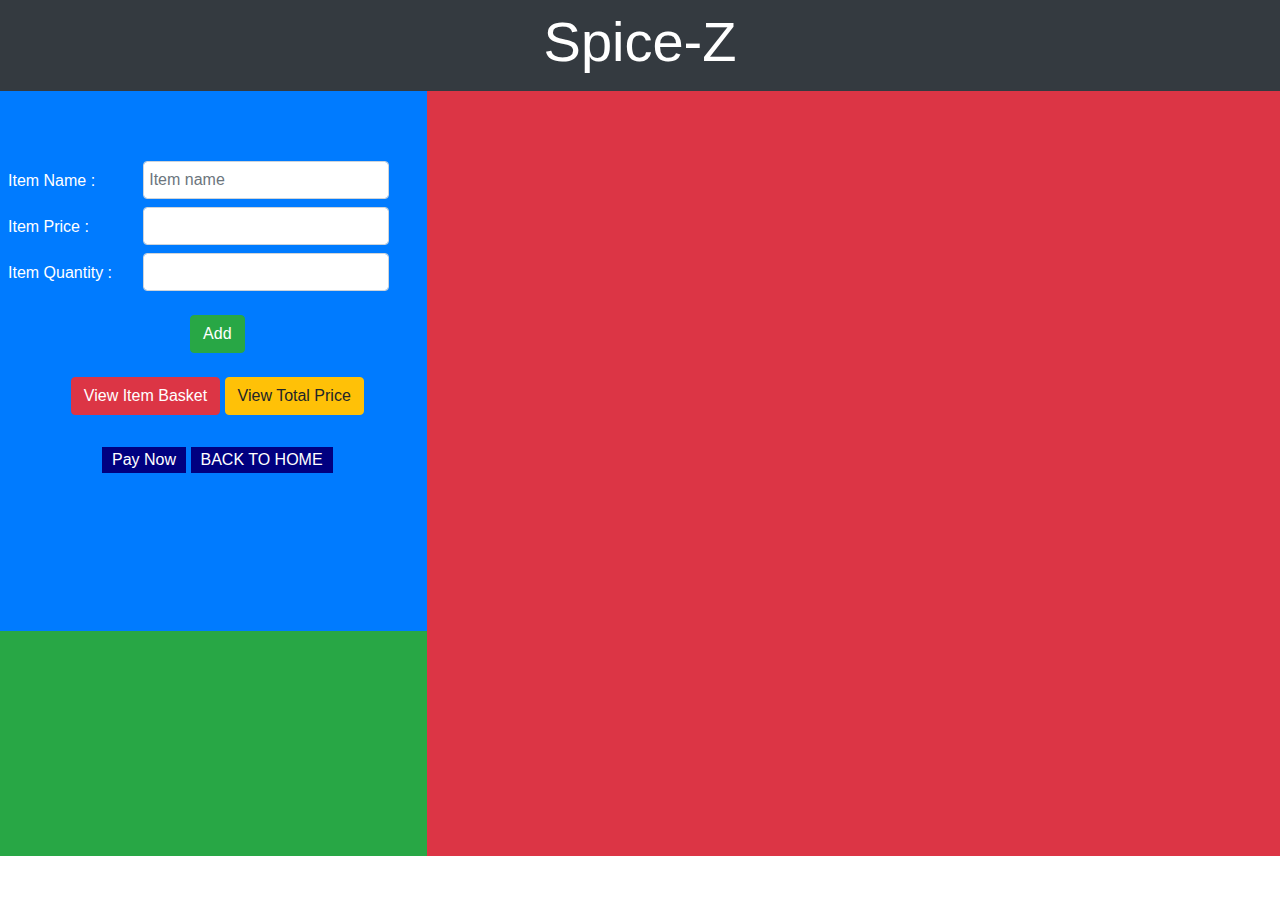
<file: index.html>
<!DOCTYPE html>
<html>
    <head>
        <title>cart</title>
        <link rel="stylesheet" href="style.css">
        <link rel="stylesheet" href="https://stackpath.bootstrapcdn.com/bootstrap/4.5.2/css/bootstrap.min.css" integrity="sha384-JcKb8q3iqJ61gNV9KGb8thSsNjpSL0n8PARn9HuZOnIxN0hoP+VmmDGMN5t9UJ0Z" crossorigin="anonymous">
    <style>
a:link, a:visited {
  background-color: navy;
  color: white;
  padding: 1px 10px;
  text-align: center;
  text-decoration: none;
  display: inline-block;
}

a:hover, a:active {
  background-color: red;
}
</style>
</head>
    
    <body>

        <div class=" bg-dark text-white p-2">
            <h1 class="display-4 text-center">Spice-Z</h1>
        </div>
       
        <div class="container-fluid">
            <div class="row content bg-danger">
                <div class="col-sm-4 bg-success text-center text-white p-sm-0">
                    <form class="was-validation pl-sm-2 bg-primary">
                        <div class="form-row pr-2">
                            <label for="fruit-name" class="col-sm-4 text-left fruit-input">Item Name : </label>
                            <input type="text" class='col-sm-7 mb-sm-2 form-control' id="fruit-name" name="fruit-name" placeholder="Item name" required>
                        </div>
                        
                        <div class="form-row pr-2">
                            <label for="fruit-price" class="col-sm-4 text-left fruit-input">Item Price : </label>
                            <input type="number" class="col-sm-7 mb-sm-2 form-control" id="fruit-price" name="fruit-price" required>
                        </div> 
    
                        <div class="form-row pr-2 form-group">
                            <label for="fruit-quantity" class="col-sm-4 text-left fruit-input">Item Quantity : </label>
                            <input type="number" class="col-sm-7 mb-sm-2 form-control" id="fruit-quantity" name="fruit-quantity" required>
                        </div>
                        
                        <div class="container">
                            <button type="submit" class="btn btn-success" id="add-btn">Add</button> <br><br>
                            <button type="button" class="btn btn-danger mb-sm-2" id="fruit-basket">View Item Basket</button>
                            <button type="button" class="btn btn-warning mb-sm-2" id="total-price">View Total Price</button><br><br>
			    <a href="payment.html" target="_blank">Pay Now</a>
			<a href="home.html" target="_blank">BACK TO HOME</a>

                        </div>
                    </form>

                    <div class="total bg-info hidden" id="total-div">
                       
                    </div>
                </div>
        
                <div class="col-sm-8 container-fluid hidden" id="list">
                    
                </div>
            </div>
    
        </div>
        
        <script src="script.js"></script>
        <script src="https://code.jquery.com/jquery-3.5.1.slim.min.js" integrity="sha384-DfXdz2htPH0lsSSs5nCTpuj/zy4C+OGpamoFVy38MVBnE+IbbVYUew+OrCXaRkfj" crossorigin="anonymous"></script>
        <script src="https://cdn.jsdelivr.net/npm/popper.js@1.16.1/dist/umd/popper.min.js" integrity="sha384-9/reFTGAW83EW2RDu2S0VKaIzap3H66lZH81PoYlFhbGU+6BZp6G7niu735Sk7lN" crossorigin="anonymous"></script>
        <script src="https://stackpath.bootstrapcdn.com/bootstrap/4.5.2/js/bootstrap.min.js" integrity="sha384-B4gt1jrGC7Jh4AgTPSdUtOBvfO8shuf57BaghqFfPlYxofvL8/KUEfYiJOMMV+rV" crossorigin="anonymous"></script>
    </body>
</html>
</file>
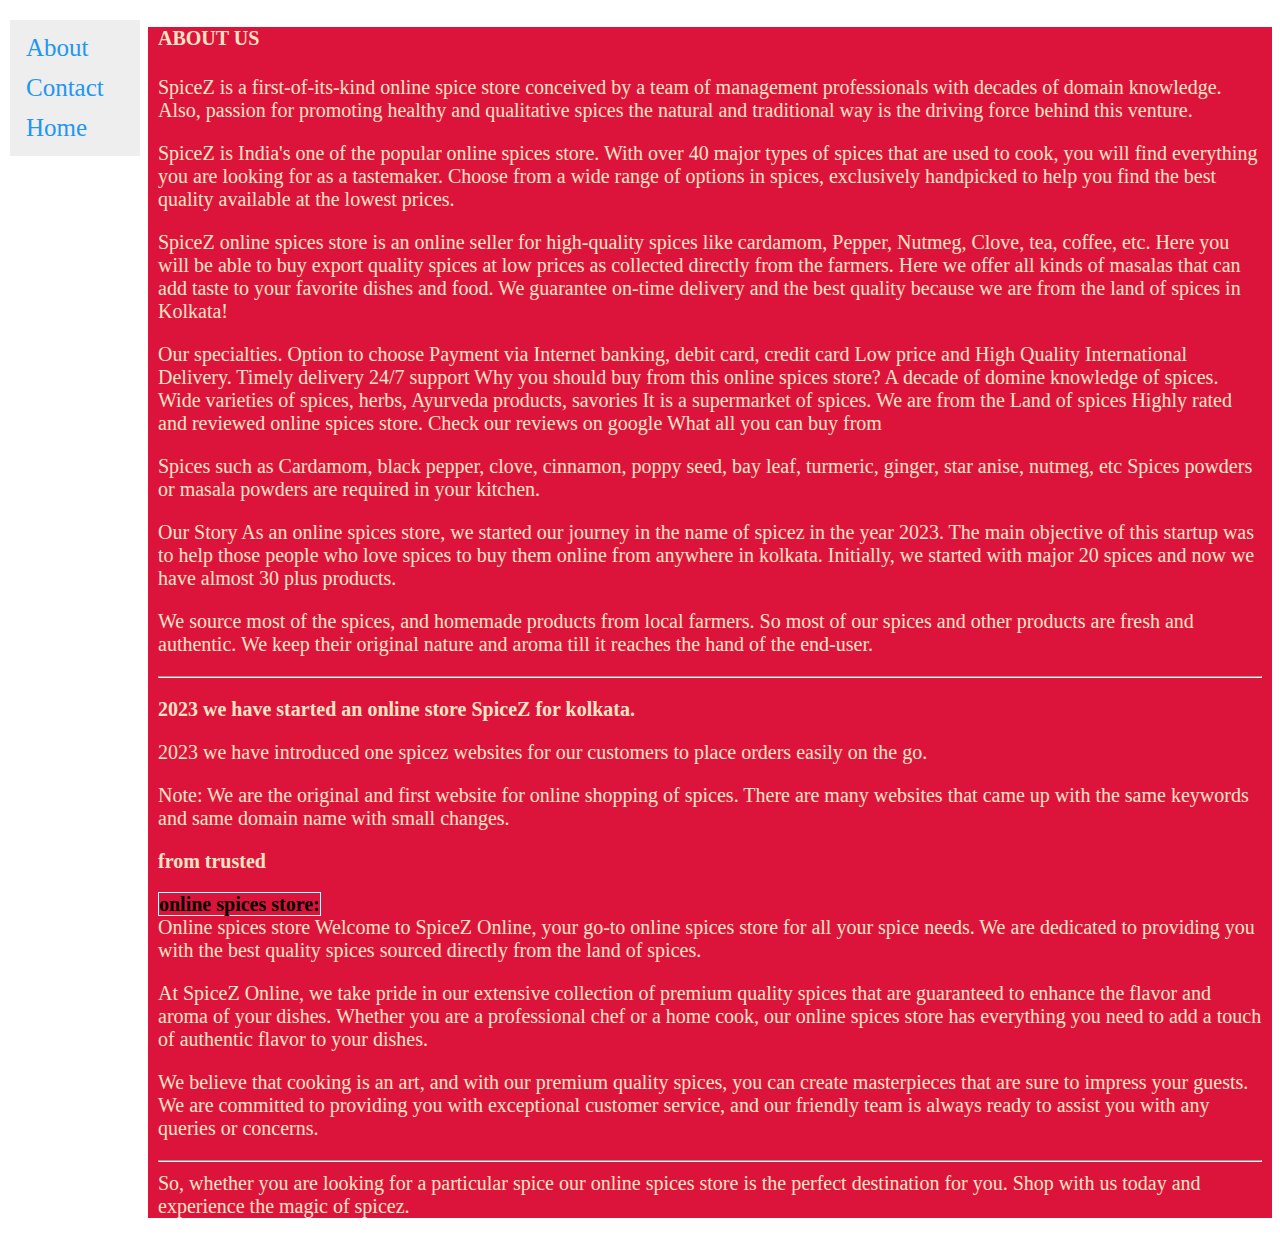
<file: about.html>
<!DOCTYPE html>
<html lang="en">
<head>
    <meta charset="UTF-8">
    <meta http-equiv="X-UA-Compatible" content="IE=edge">
    <meta name="viewport" content="width=device-width, initial-scale=1.0">
    <title>about</title>
<style>
 .sidenav {
  width: 130px;
  position: fixed;
  z-index: 1;
  top: 20px;
  left: 10px;
  background: #eee;
  overflow-x: hidden;
  padding: 8px 0;
 }
 .sidenav a {
  padding: 6px 8px 6px 16px;
  text-decoration: none;
  font-size: 25px;
  color: #2196F3;
  display: block;
}
.main {
  margin-left: 140px; 
  font-size: 20px; 
  padding: 0px 10px;
  background-color:crimson;
  color: bisque;
.sidenav a:hover {
  color: #064579;
  background-color: crimson;
}
.main {
  margin-left: 140px; 
  font-size: 28px; 
  padding: 0px 10px;
}

@media screen and (max-height: 450px) {
  .sidenav {padding-top: 15px;}
  .sidenav a {font-size: 18px;}
}

</style>
</head>

<body>
    <div class="sidenav">
        <a href="about.html">About</a>
        
        <a href="contact.html">Contact</a>
        <a href="home.html">Home</a>
      </div>
     <div class="main">
        <h4><B>ABOUT US</B></h4>
        <p>SpiceZ is a first-of-its-kind online spice store conceived by a team of management professionals with decades of domain knowledge. Also, passion for promoting healthy and qualitative spices the natural and traditional way is the driving force behind this venture.</p>
        <p>SpiceZ is India's one of the popular online spices store. With over 40 major types of spices that are used to cook, you will find everything you are looking for as a tastemaker. Choose from a wide range of options in spices, exclusively handpicked to help you find the best quality available at the lowest prices. </p>
        <p> SpiceZ online spices store is an online seller for high-quality spices like cardamom, Pepper, Nutmeg, Clove, tea, coffee, etc. Here you will be able to buy export quality spices at low prices as collected directly from the farmers. Here we offer all kinds of masalas that can add taste to your favorite dishes and food. We guarantee on-time delivery and the best quality because we are from the land of spices in Kolkata!</p>
        
        <p>Our specialties.
          Option to choose Payment via Internet banking, debit card, credit card
          Low price and High Quality
          International Delivery.
          Timely delivery
          24/7 support 
          Why you should buy from this online spices store?
          A decade of domine knowledge of spices.
          Wide varieties of spices, herbs, Ayurveda products, savories
          It is a supermarket of spices.
          We are from the Land of spices
          Highly rated and reviewed online spices store. Check our reviews on google
          What all you can buy from 
          </p>
        <p>Spices such as Cardamom, black pepper, clove, cinnamon, poppy seed, bay leaf, turmeric, ginger, star anise, nutmeg, etc
          Spices powders or masala powders are required in your kitchen.
         </p>
        <p>
          Our Story
          As an online spices store, we started our journey in the name of spicez in the year 2023. The main objective of this startup was to help those people who love spices to buy them online from anywhere in kolkata. Initially, we started with major 20 spices and now we have almost 30 plus products. 
        </p>
        <p>We source most of the spices,  and homemade products from local farmers. So most of our spices and other products are fresh and authentic. We keep their original nature and aroma till it reaches the hand of the end-user.</p>
        <hr>
        <p><b>2023 we have started an online  store SpiceZ for kolkata.</b></p>
        <p>2023 we have introduced one spicez websites for our customers to place orders easily on the go.</p>
        <p>Note: We are the original and first website for online shopping of spices. There are many websites that came up with the same keywords and same domain name with small changes.</p>
        <p><span style="font-weight: bolder;" >from trusted</span></p>   
        <p><span style="font-weight: bolder;color: black;border:1px solid white">online spices store:</span><br>

          Online spices store
          Welcome to SpiceZ Online, your go-to online spices store for all your spice needs. We are dedicated to providing you with the best quality spices sourced directly from the land of spices.
          
          </p>
          <p>At SpiceZ Online, we take pride in our extensive collection of premium quality spices that are guaranteed to enhance the flavor and aroma of your dishes. Whether you are a professional chef or a home cook, our online spices store has everything you need to add a touch of  authentic flavor to your dishes.</p>
          <p>We believe that cooking is an art, and with our premium quality spices, you can create masterpieces that are sure to impress your guests. We are committed to providing you with exceptional customer service, and our friendly team is always ready to assist you with any queries or concerns.<br><hr>

            So, whether you are looking for a particular spice  our online spices store is the perfect destination for you. Shop with us today and experience the magic of spicez.</p>
      </div>   
      
</body>
</html>
</file>
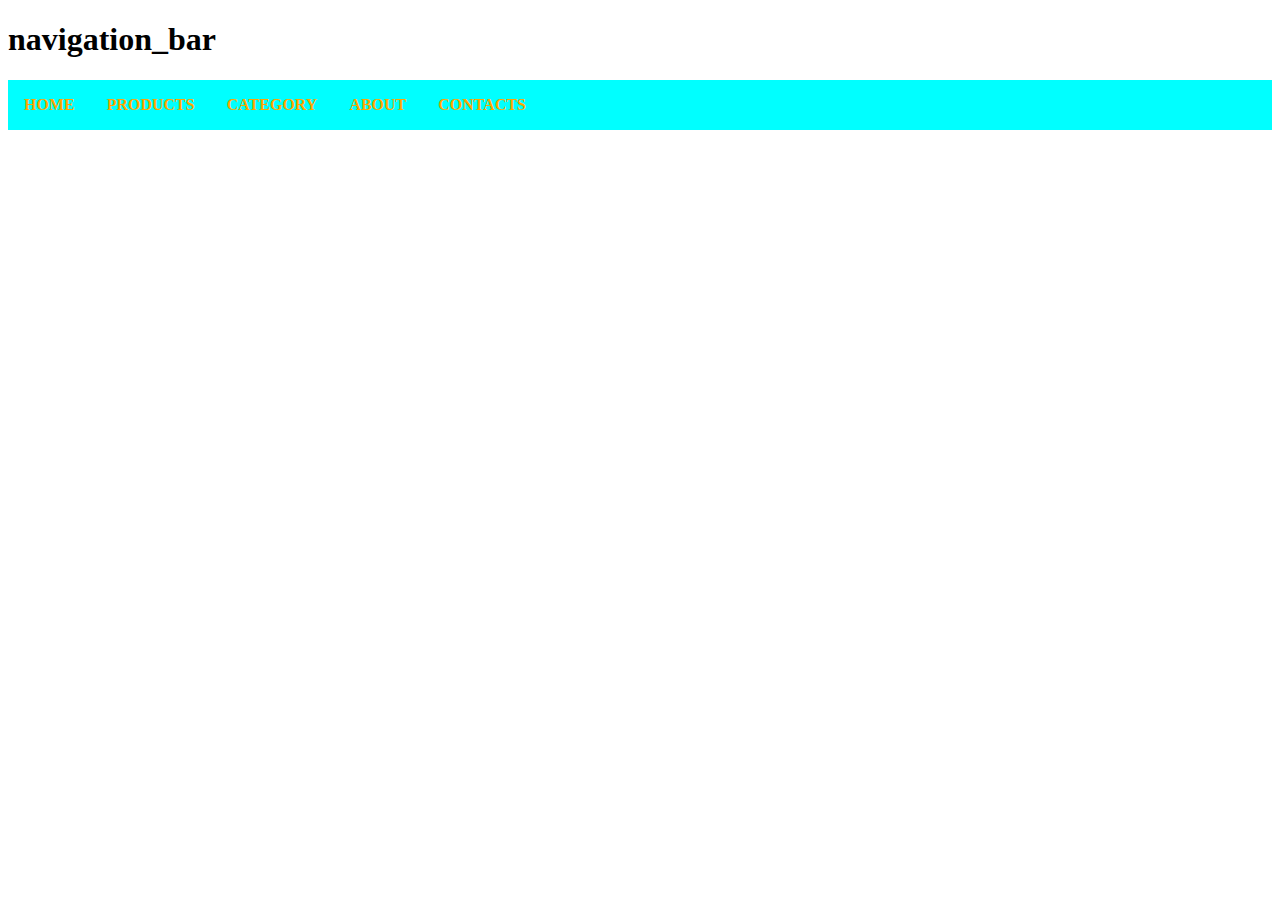
<file: navbar.html>
<!DOCTYPE html>
<html lang="en">
<head>
    <meta charset="UTF-8">
    <meta http-equiv="X-UA-Compatible" content="IE=edge">
    <meta name="viewport" content="width=device-width, initial-scale=1.0">
    <title>spce search</title>
    <style>
        ul {
  list-style-type: none;
  margin: 0;
  padding: 0;
  overflow: hidden;
  background-color: #333333;
}
ul{
    background-color: aqua;
    
}
li{
    float :left;

}
li a {
  display: block;
  color: orange;
  text-align: center;
  padding: 16px;
  text-decoration: none;
  
}
a:hover{
    background-color:darkgrey;
}

    

    </style>
</head>
<body>
    <h1>navigation_bar</h1>
        <ul>
            <li><a href="#" target="_blank" ><b>HOME</b></a></li>
            <li><a href="#" target="_blank" ><b>PRODUCTS</b></a></li>
            <li><a href="#" target="_blank" ><b>CATEGORY</b></a></li>
            <li><a href="#" target="_blank" ><b>ABOUT</b></a></li>
            <li><a href="#" target="_blank" ><b>CONTACTS</b></a></li>
        </ul>
    
</body>
</html>
</file>
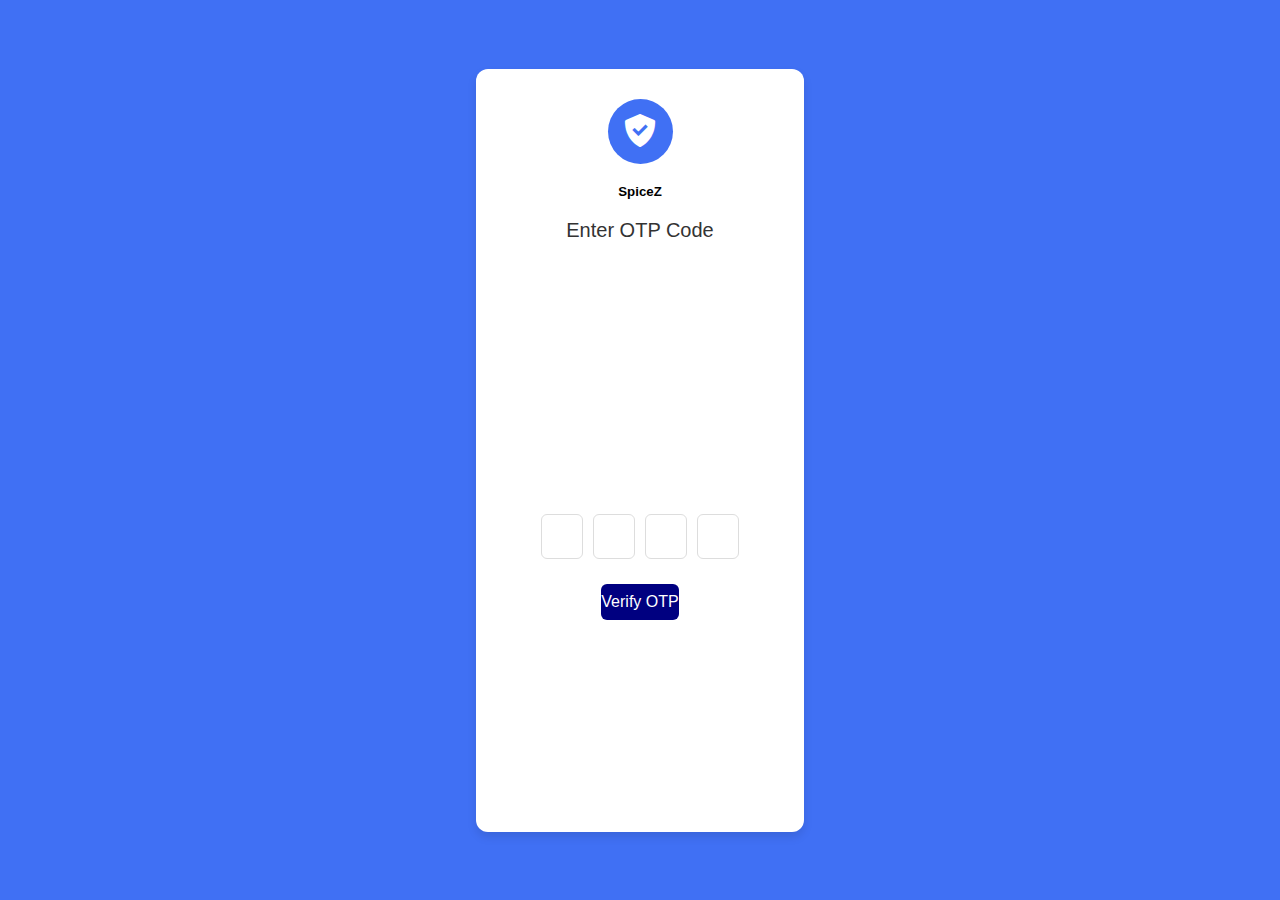
<file: otp.html>
<!DOCTYPE html>

<html lang="en">
  <head>
    <meta charset="UTF-8" />
    <meta http-equiv="X-UA-Compatible" content="IE=edge" />
    <meta name="viewport" content="width=device-width, initial-scale=1.0" />
   <title>OTP Validation Page</title>
    <link rel="stylesheet" href="style.css" />
    <!-- Boxicons CSS -->
    <link href="https://unpkg.com/boxicons@2.1.4/css/boxicons.min.css" rel="stylesheet" />
   <script src="script.js" defer></script>

<style>
* {
  margin: 0;
  padding: 0;
  box-sizing: border-box;
  font-family: "Poppins", sans-serif;
}
body {
  min-height: 100vh;
  display: flex;
  align-items: center;
  justify-content: center;
  background: #4070f4;
}
:where(.container, form, .input-field, header) {
  display: flex;
  flex-direction: column;
  align-items: center;
  justify-content: center;
}
.container {
  background: #fff;
  padding: 30px 65px;
  border-radius: 12px;
  row-gap: 20px;
  box-shadow: 0 5px 10px rgba(0, 0, 0, 0.1);
}
.container header {
  height: 65px;
  width: 65px;
  background: #4070f4;
  color: #fff;
  font-size: 2.5rem;
  border-radius: 50%;
}
.container h4 {
  font-size: 1.25rem;
  color: #333;
  font-weight: 500;
}
form .input-field {
  flex-direction: row;
  column-gap: 10px;
}
.input-field input {
  height: 45px;
  width: 42px;
  border-radius: 6px;
  outline: none;
  font-size: 1.125rem;
  text-align: center;
  border: 1px solid #ddd;
}
.input-field input:focus {
  box-shadow: 0 1px 0 rgba(0, 0, 0, 0.1);
}
.input-field input::-webkit-inner-spin-button,
.input-field input::-webkit-outer-spin-button {
  display: none;
}
form button {
  margin-top: 25px;
  width: 100%;
  color: white;
  font-size: 1rem;
  border: none;
  padding: 9px 0;
  cursor: pointer;
  border-radius: 6px;
  pointer-events: none;
  background: navy;
  transition: all 0.2s ease;
}
form button.active {
  background: pink;
  pointer-events: auto;
}
form button:hover {
  background:pink;
}
</style>
  </head>
  <body>
    <div class="container">
      <header>
        <i class="bx bxs-check-shield"></i>
      </header>
	<h5>SpiceZ</h5>
      <h4>Enter OTP Code</h4>
	
      <form action="#">
        <div class="input-field">
          <input type="number" />
          <input type="number"  />
          <input type="number"  />
          <input type="number"  />
        </div>

        <a href="successful.html" input type="submit" target="_blank" class="button"><button>Verify OTP</button></a>

      </form>
 </div>
    </div>
  </body>
</html>
</file>
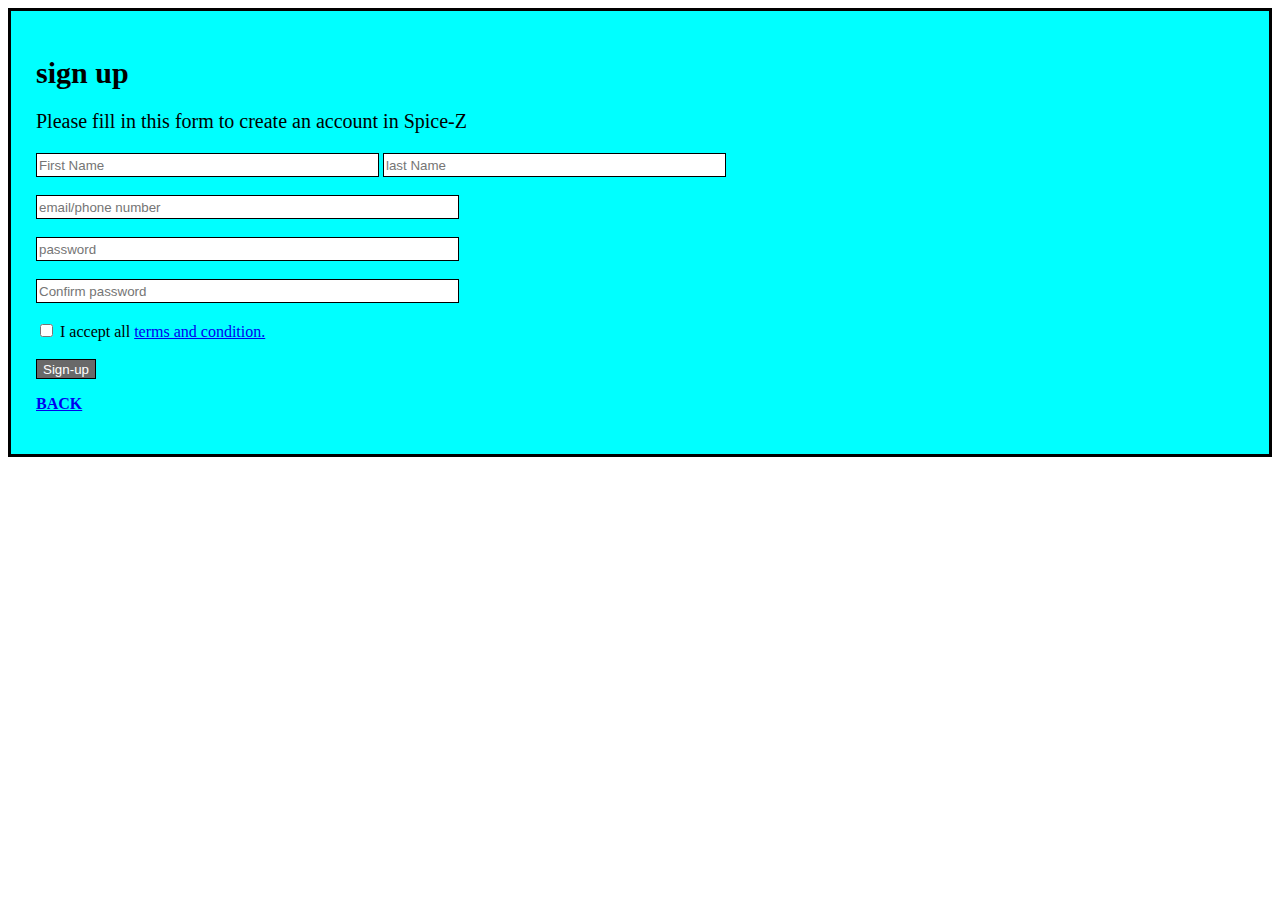
<file: registration.html>
<!DOCTYPE html>
<html lang="en">
<head>
    <meta charset="UTF-8">
    <meta http-equiv="X-UA-Compatible" content="IE=edge">
    <meta name="viewport" content="width=device-width, initial-scale=1.0">
    <title>registration</title>
    <style>
        .reg{
            background-color: aqua;
            padding:25px;
            display: block;
            overflow: hidden;
            margin:0%;
            border:3px solid black;
        }
        .reg:hover{
            background-color: mediumpurple;
        }
        .fml input[type=text],.fml input[type=password]{
            height:20px;
            border:1px solid black;
            text-align: left;
        }
        .fml input[type=text]:hover,.fml input[type=password]:hover{
            background-color:coral;
        }
        .fml input[type=submit]{
            height:20px;
            width:60px;
            border:1px solid black;
            color:white;
            background-color:dimgray;
        }
        .fml input[type=submit]:hover{
            background-color: brown;
        }
        .reg a:hove{
            color:brown;

        }


    </style>
</head>
<body>
    <div class="reg">
        <h1 style="font-size:30px;text-align:left;"><b>sign up</b></h1>
        <p style="font-size:20px;">Please fill in this form to create an account in Spice-Z</p>
        <div class="fml">
            <form>
                <input type="text" id="fname" name="fname" size="40" placeholder="First Name">
                <input type="text" id="lname" name="lname" size="40" placeholder="last Name"><br><br>
                <input type="text" id="usi" name="usi" size="50" placeholder="email/phone number" required><br><br>
                <input type="password" id="pss" name="pss" size="50" placeholder="password" required><br><br>
                <input type="text" id="pse" name="pse" size="50" placeholder="Confirm password" required><br><br>
                <input type="checkbox" id="confirmation" name="confirmation">
                <label for="confirmation">I accept all <a href="#" target="_blank">terms and condition.</a> </label><br><br>
                <input type="submit" value="Sign-up" size="30">  
            </form>
            <p><a href="login.html" target="_self"><b>BACK</b></a></p>
        </div>
    </div>    
</body>
</html>
</file>
<file: style.css>
body, html {
    height: 100%;
} 

.flexview {
    display: flex;
}

.flexview p {
    flex: 1;
    margin-top: 0.5rem;
    margin-bottom: 0.5rem;
    padding-left: 10px;
}

.content {
    height: 85vh;
}

.fruit-input {
    margin: 0.5rem 0 0.5rem 0;
}

.remove-btn {
    border: none;
    background: rgb(255, 108, 68);
    color: yellow;
}

.remove-btn:hover {
    background: rgb(194, 50, 50);
    color: white;
}

.large {
    font-size: 1.2rem;
}

form {
    height: 60vh;
    padding-top: 70px;
}

.total {
    height: 25vh;
    justify-content: center;
    padding-top: 10%;
}

.hidden {
    display: none;
}
Code for the scr
</file>
